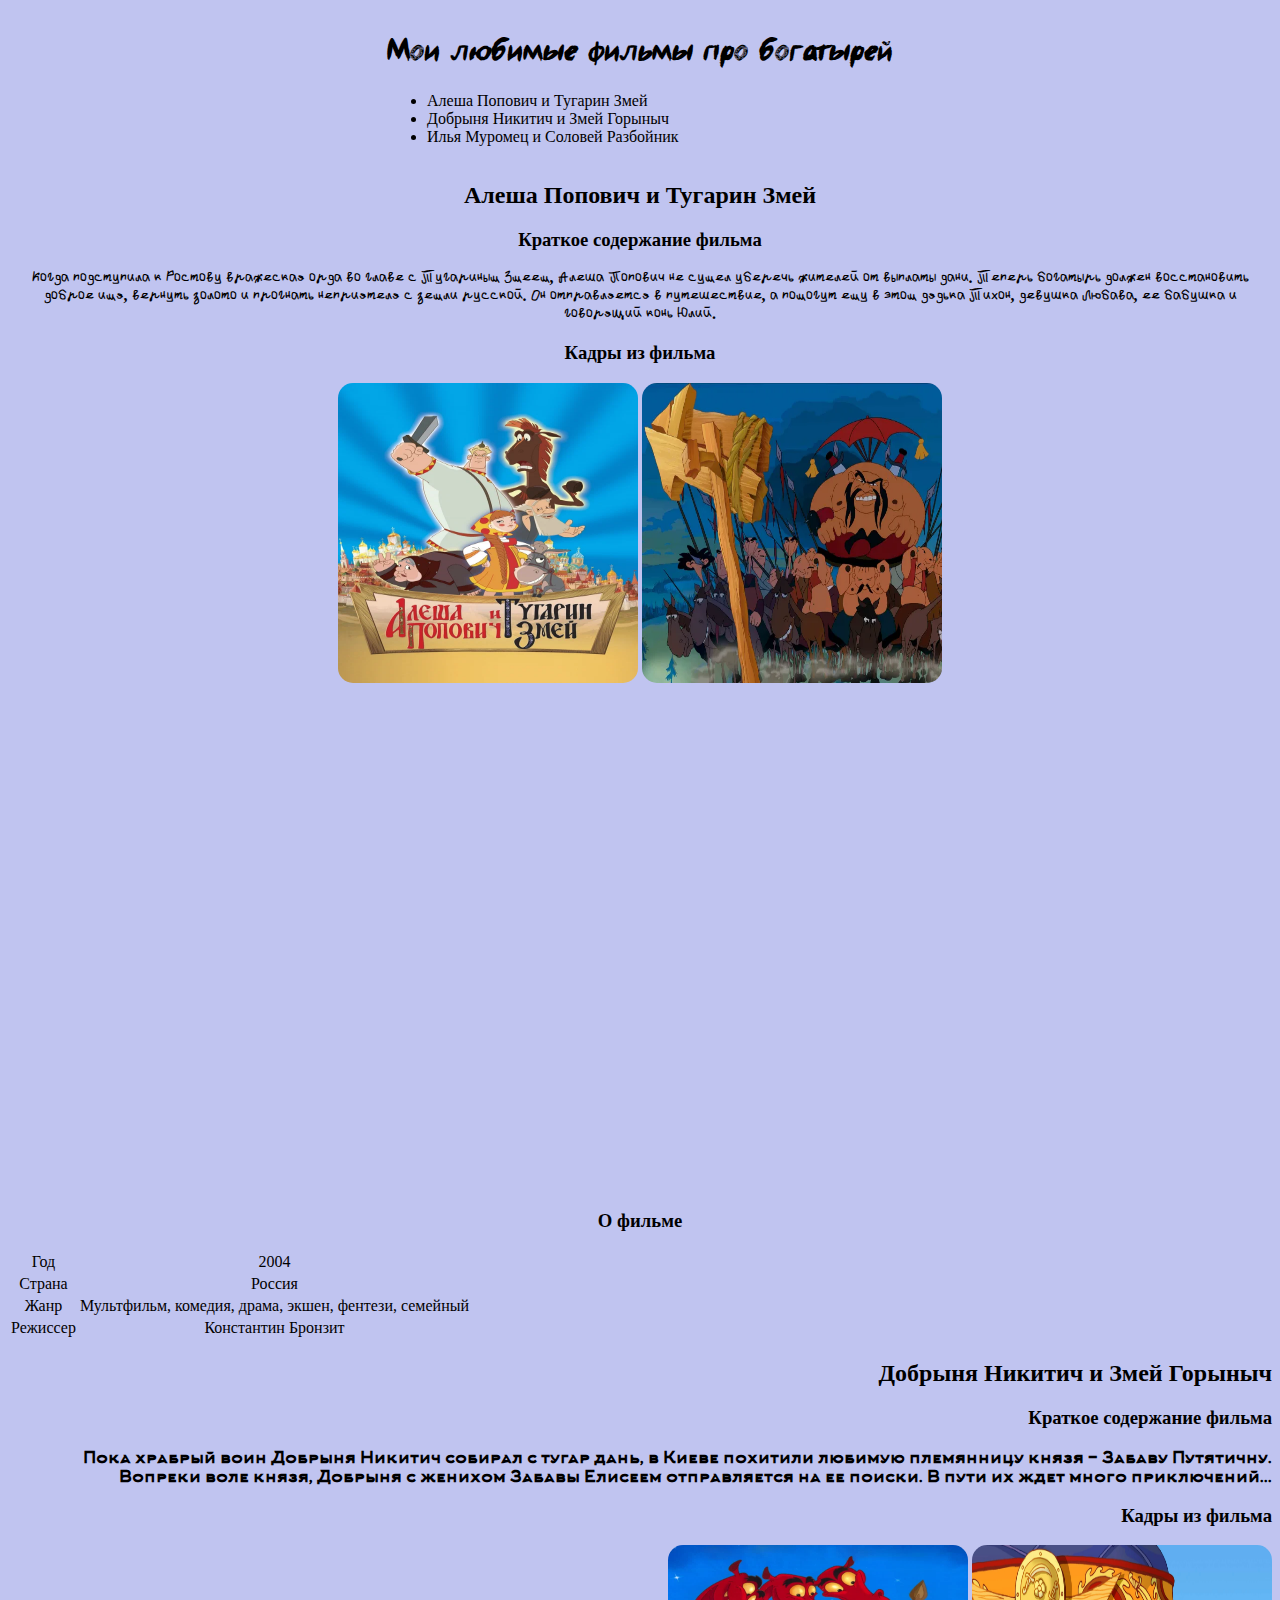
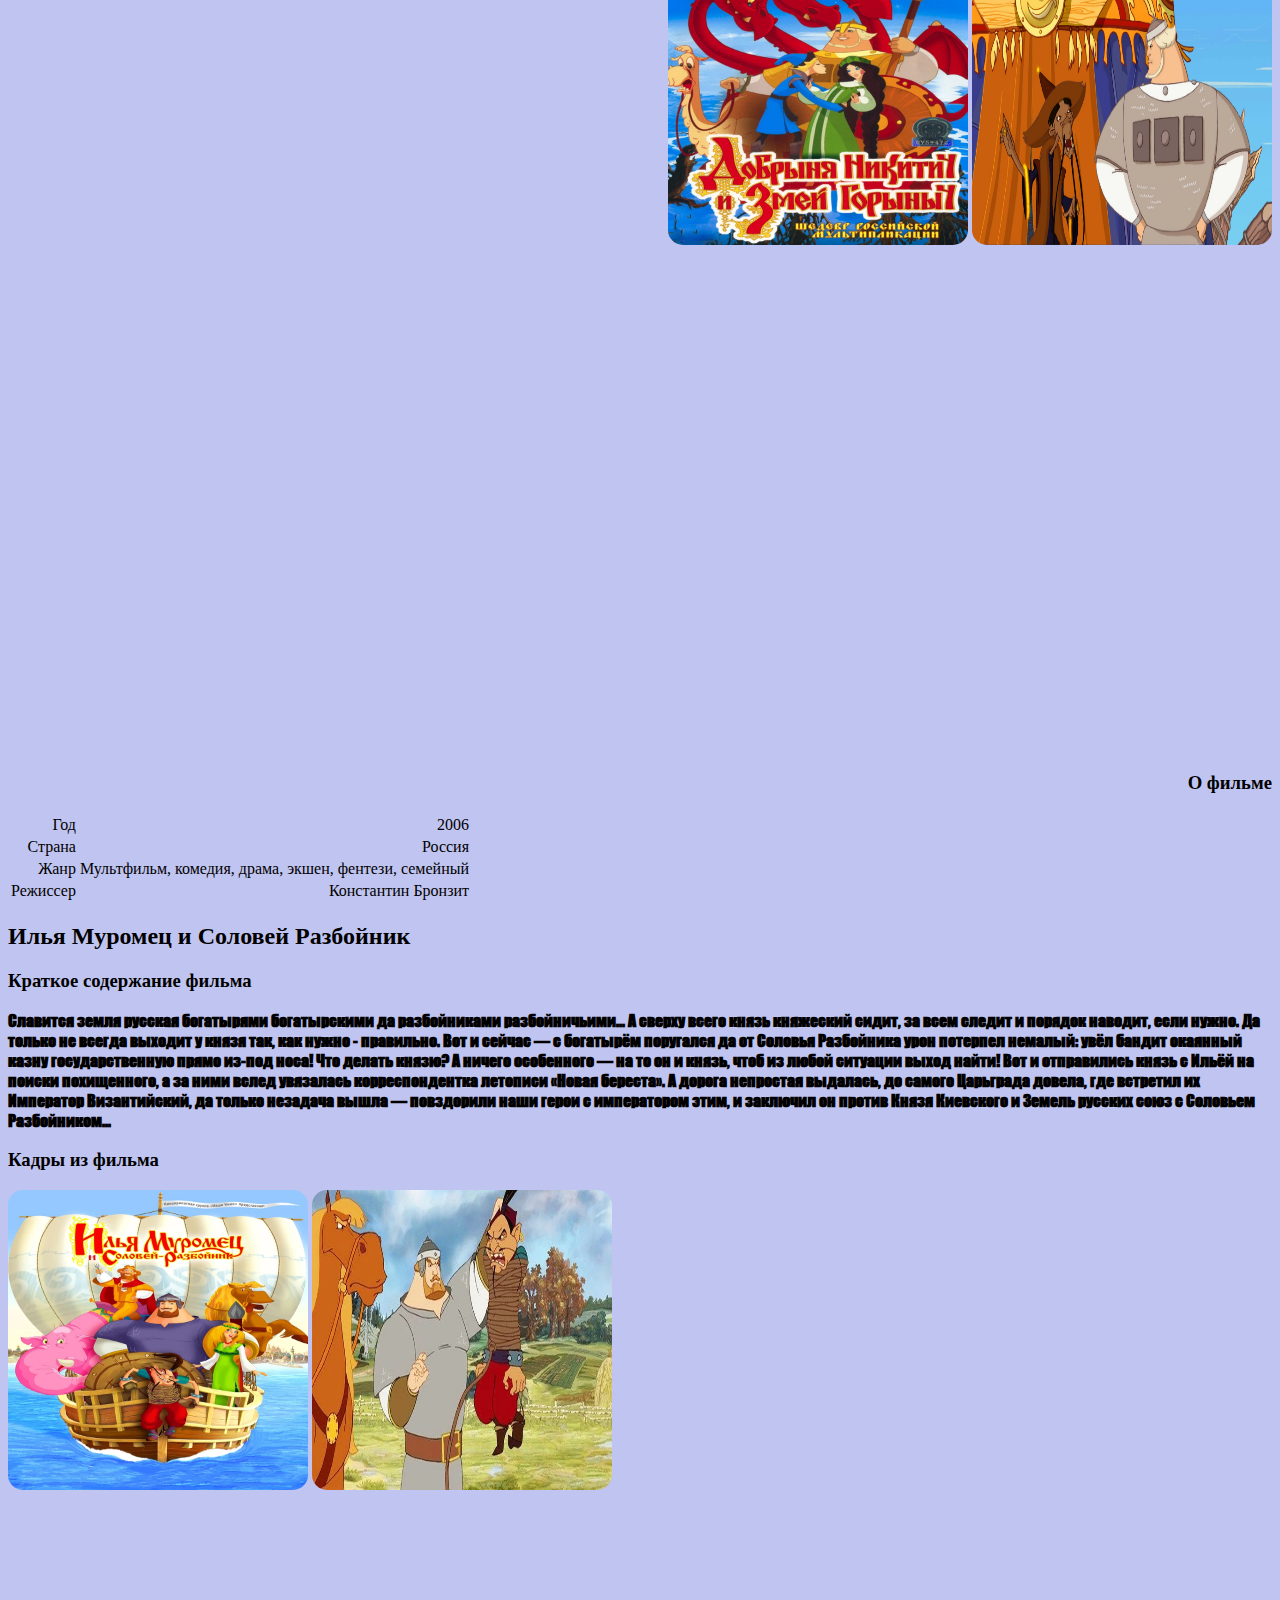
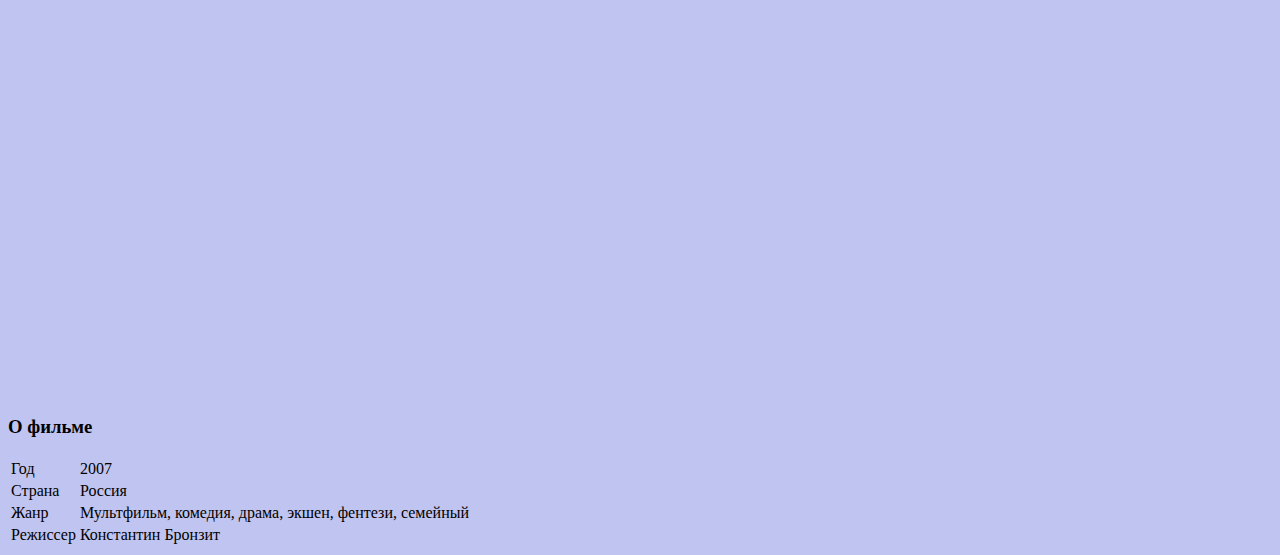
<file: lab5/index.html>
<!DOCTYPE html>
<html lang="en" style="scroll-behavior: smooth;">
<head>
  <meta charset="UTF-8">
  <meta name="viewport" content="width=device-width, initial-scale=1.0">
  <link rel="stylesheet" href="style.css">
  <title>Document</title>
</head>
<body>
  <div>
    <h1 id="head">Мои любимые фильмы про богатырей</h1>
    <ul>
      <li class="anchor"><a class="anchor" href="#1">Алеша Попович и Тугарин Змей</a></li>
      <li class="anchor"><a class="anchor" href="#2">Добрыня Никитич и Змей Горыныч</a></li>
      <li class="anchor"><a class="anchor" href="#3">Илья Муромец и Соловей Разбойник</a></li>
    </ul>
  </div>
  <div id="section1">
    <h2 id="1">Алеша Попович и Тугарин Змей</h2>
    <h3>Краткое содержание фильма</h3>
    <strong id="Alesha">
      Когда подступила к Ростову вражеская орда во главе с Тугариным Змеем, Алеша Попович не сумел уберечь жителей от выплаты дани. Теперь богатырь должен восстановить доброе имя, вернуть золото и прогнать неприятеля с земли русской. Он отправляется в путешествие, а помогут ему в этом дядька Тихон, девушка Любава, ее бабушка и говорящий конь Юлий.
    </strong>
    <h3>Кадры из фильма</h3>
    <img class="image"src="600x900.webp" alt="poster" height="500px">
    <img  class="image" src="fmt_97_alesha_popovich_11.webp" alt="shot" height="500px">
    <iframe width="700px" height="500px" src="https://www.youtube.com/embed/tKpgc1pvWzQ" title="Алеша Попович и Тугарин Змей (2004) - Трейлер к мультфильму" frameborder="0" allow="accelerometer; autoplay; clipboard-write; encrypted-media; gyroscope; picture-in-picture; web-share" referrerpolicy="strict-origin-when-cross-origin" allowfullscreen></iframe>
    <h3>О фильме</h3>
    <table>
      <tr>
        <td>Год</td>
        <td>2004</td>
      </tr>
      <tr>
        <td>Страна</td>
        <td>Россия</td>
      </tr>
      <tr>
        <td>Жанр</td>
        <td>Мультфильм, комедия, драма, экшен, фентези, семейный</td>
      </tr>
      <tr>
        <td>Режиссер</td>
        <td>Константин Бронзит</td>
      </tr>
    </table>
  </div>
  <div id="section2">
    <h2 id="2">Добрыня Никитич и Змей Горыныч</h2>
    <h3>Краткое содержание фильма</h3>
    <b id="Dobrynuya" >
      Пока храбрый воин Добрыня Никитич собирал с тугар дань, в Киеве похитили любимую племянницу князя - Забаву Путятичну. Вопреки воле князя, Добрыня с женихом Забавы Елисеем отправляется на ее поиски. В пути их ждет много приключений...
    </b>
    <h3>Кадры из фильма</h3>
    <img class="image" src="DNiZGposter.webp" alt="poster" height="500px">
    <img class="image" src="DNiZG.webp" alt="shot" height="500px">
    <iframe width="700px" height="500px" src="https://www.youtube.com/embed/fEdbDZTEL24" title="Добрыня Никитич и Змей Горыныч - Трейлер" frameborder="0" allow="accelerometer; autoplay; clipboard-write; encrypted-media; gyroscope; picture-in-picture; web-share" referrerpolicy="strict-origin-when-cross-origin" allowfullscreen></iframe>
    <h3>О фильме</h3>
    <table>
      <tr>
        <td>Год</td>
        <td>2006</td>
      </tr>
      <tr>
        <td>Страна</td>
        <td>Россия</td>
      </tr>
      <tr>
        <td>Жанр</td>
        <td>Мультфильм, комедия, драма, экшен, фентези, семейный</td>
      </tr>
      <tr>
        <td>Режиссер</td>
        <td>Константин Бронзит</td>
      </tr>
    </table>
  </div>
  <div id="section3">
    <h2 id="3">Илья Муромец и Соловей Разбойник</h2>
    <h3>Краткое содержание фильма</h3>
    <p id="p" >
      Славится земля русская богатырями богатырскими да разбойниками разбойничьими... А сверху всего князь княжеский сидит, за всем следит и порядок наводит, если нужно. Да только не всегда выходит у князя так, как нужно - правильно. Вот и сейчас — с богатырём поругался да от Соловья Разбойника урон потерпел немалый: увёл бандит окаянный казну государственную прямо из-под носа!

      Что делать князю? А ничего особенного — на то он и князь, чтоб из любой ситуации выход найти! Вот и отправились князь с Ильёй на поиски похищенного, а за ними вслед увязалась корреспондентка летописи «Новая береста». А дорога непростая выдалась, до самого Царьграда довела, где встретил их Император Византийский, да только незадача вышла — повздорили наши герои с императором этим, и заключил он против Князя Киевского и Земель русских союз с Соловьем Разбойником...
    </p>
    <h3>Кадры из фильма</h3>
    <img class="image" src="IMposter.webp" alt="poster" height="500px">
    <img class="image" src="IM.webp" alt="shot" height="500px">
    <iframe width="700px" height="500px" src="https://www.youtube.com/embed/2oxQb8ptd3M" title="Илья Муромец и Соловей Разбойник - Трейлер" frameborder="0" allow="accelerometer; autoplay; clipboard-write; encrypted-media; gyroscope; picture-in-picture; web-share" referrerpolicy="strict-origin-when-cross-origin" allowfullscreen></iframe>
    <h3>О фильме</h3>
    <table>
      <tr>
        <td>Год</td>
        <td>2007</td>
      </tr>
      <tr>
        <td>Страна</td>
        <td>Россия</td>
      </tr>
      <tr>
        <td>Жанр</td>
        <td>Мультфильм, комедия, драма, экшен, фентези, семейный</td>
      </tr>
      <tr>
        <td>Режиссер</td>
        <td>Константин Бронзит</td>
      </tr>
    </table>
  </div>





</body>
</html>
</file>
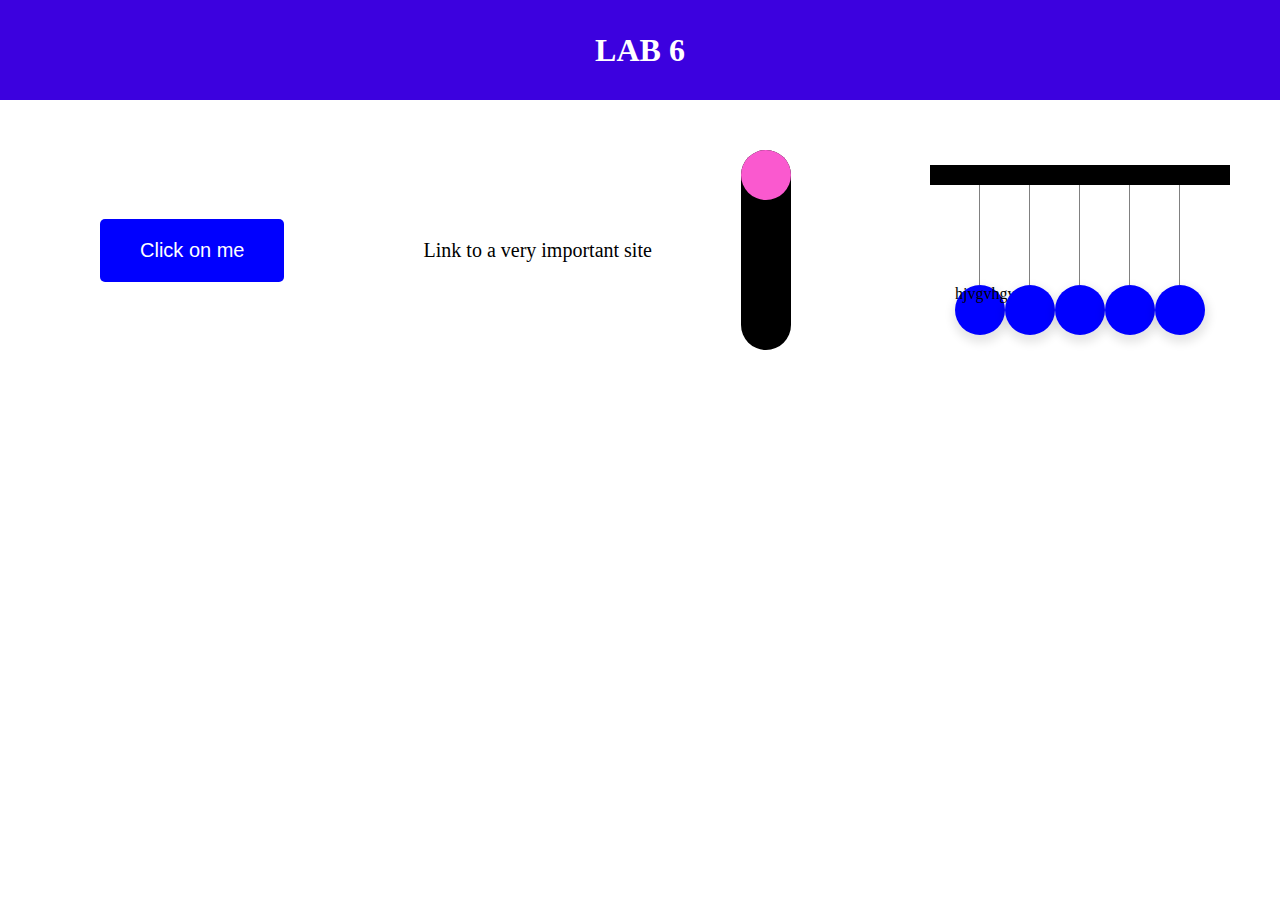
<file: lab6/index.html>
<!DOCTYPE html>
<html lang="en">
<head>
    <meta charset="UTF-8">
    <meta http-equiv="X-UA-Compatible" content="IE=edge">
    <meta name="viewport" content="width=device-width, initial-scale=1.0">
    <link rel="stylesheet" href="style.css">
    <title>Анимации</title>
</head>
<body>
  <header>
    <h1>LAB 6</h1>
  </header>
  <main>
    <button class="vibrating-button">Click on me</button>
    <a class="link" href="#">Link to a very important site</a>
    <div class="border">
      <div id="ball-container">
        <div id="ball">
        </div>
      </div>
    </div>
    <div class="container newton-container ">
      <div class="newton_cradle">
          <div class="ball">hjvgvhgv</div>
          <div class="ball"></div>
          <div class="ball"></div>
          <div class="ball"></div>
          <div class="ball"></div>
        </div>
    </div>                    
  </main>
</body>                                                                                           
</html>
</file>
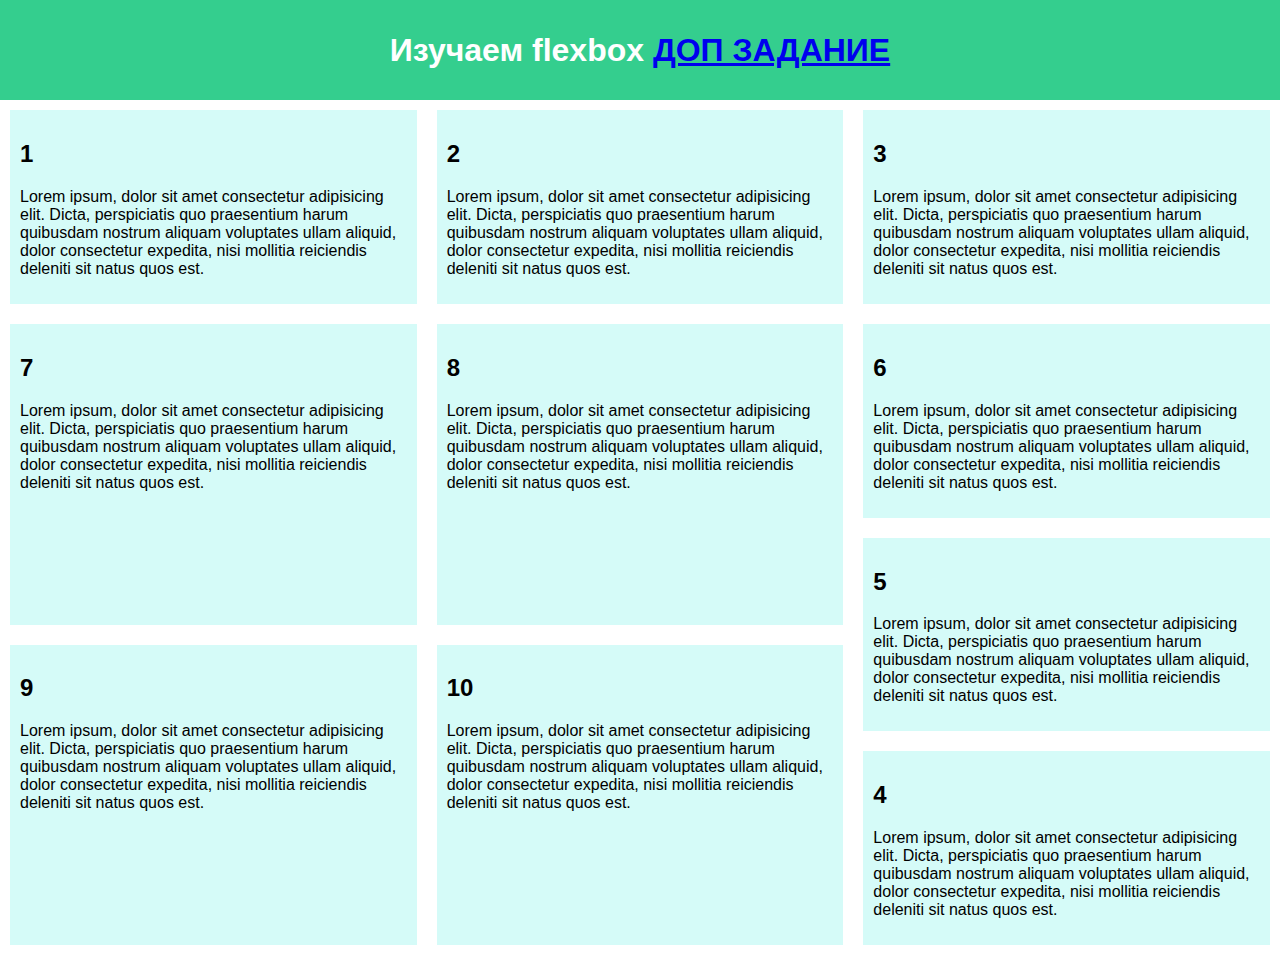
<file: lab7/index.html>
<!DOCTYPE html>
<html lang="en">

<head>
  <meta charset="UTF-8">
  <meta http-equiv="X-UA-Compatible" content="IE=edge">
  <meta name="viewport" content="width=device-width, initial-scale=1.0">
  <link rel="stylesheet" href="style.css">
  <title>Flex</title>
</head>

<body>
  <header>
    <h1>Изучаем flexbox <a href="./extra.html">ДОП ЗАДАНИЕ </a></h1>
  </header>
  <main>
    <div class="container first">
      <article>
        <h2>1</h2>
        <p>Lorem ipsum, dolor sit amet consectetur adipisicing elit. Dicta, perspiciatis quo praesentium harum quibusdam
          nostrum aliquam voluptates ullam aliquid, dolor consectetur expedita, nisi mollitia reiciendis deleniti sit
          natus quos est.
        </p>
      </article>
      <article>
        <h2>2</h2>
        <p>Lorem ipsum, dolor sit amet consectetur adipisicing elit. Dicta, perspiciatis quo praesentium harum quibusdam
          nostrum aliquam voluptates ullam aliquid, dolor consectetur expedita, nisi mollitia reiciendis deleniti sit
          natus quos est.
        </p>
      </article>
      <article>
        <h2>3</h2>
        <p>Lorem ipsum, dolor sit amet consectetur adipisicing elit. Dicta, perspiciatis quo praesentium harum quibusdam
          nostrum aliquam voluptates ullam aliquid, dolor consectetur expedita, nisi mollitia reiciendis deleniti sit
          natus quos est.
        </p>
      </article>
    </div>
    <div class="super container">
      <div class="container second">
        <article>
          <h2>4</h2>
          <p>Lorem ipsum, dolor sit amet consectetur adipisicing elit. Dicta, perspiciatis quo praesentium harum
            quibusdam nostrum aliquam voluptates ullam aliquid, dolor consectetur expedita, nisi mollitia reiciendis
            deleniti sit natus quos est.
          </p>
        </article>
        <article>
          <h2>5</h2>
          <p>Lorem ipsum, dolor sit amet consectetur adipisicing elit. Dicta, perspiciatis quo praesentium harum
            quibusdam nostrum aliquam voluptates ullam aliquid, dolor consectetur expedita, nisi mollitia reiciendis
            deleniti sit natus quos est.
          </p>
        </article>
        <article>
          <h2>6</h2>
          <p>Lorem ipsum, dolor sit amet consectetur adipisicing elit. Dicta, perspiciatis quo praesentium harum
            quibusdam nostrum aliquam voluptates ullam aliquid, dolor consectetur expedita, nisi mollitia reiciendis
            deleniti sit natus quos est.
          </p>
        </article>
      </div>
      <div class="container third">
        <div class="container fourth">
          <article>
            <h2>7</h2>
            <p>Lorem ipsum, dolor sit amet consectetur adipisicing elit. Dicta, perspiciatis quo praesentium harum
              quibusdam nostrum aliquam voluptates ullam aliquid, dolor consectetur expedita, nisi mollitia reiciendis
              deleniti sit natus quos est.
            </p>
          </article>
          <article>
            <h2>8</h2>
            <p>Lorem ipsum, dolor sit amet consectetur adipisicing elit. Dicta, perspiciatis quo praesentium harum
              quibusdam nostrum aliquam voluptates ullam aliquid, dolor consectetur expedita, nisi mollitia reiciendis
              deleniti sit natus quos est.
            </p>
          </article>
        </div>
        <div class="container fifth">
          <article>
            <h2>9</h2>
            <p>Lorem ipsum, dolor sit amet consectetur adipisicing elit. Dicta, perspiciatis quo praesentium harum
              quibusdam nostrum aliquam voluptates ullam aliquid, dolor consectetur expedita, nisi mollitia reiciendis
              deleniti sit natus quos est.
            </p>
          </article>
          <article>
            <h2>10</h2>
            <p>Lorem ipsum, dolor sit amet consectetur adipisicing elit. Dicta, perspiciatis quo praesentium harum
              quibusdam nostrum aliquam voluptates ullam aliquid, dolor consectetur expedita, nisi mollitia reiciendis
              deleniti sit natus quos est.
            </p>
          </article>
        </div>
      </div>
    </div>
    
  </main>
</body>

</html>
</file>
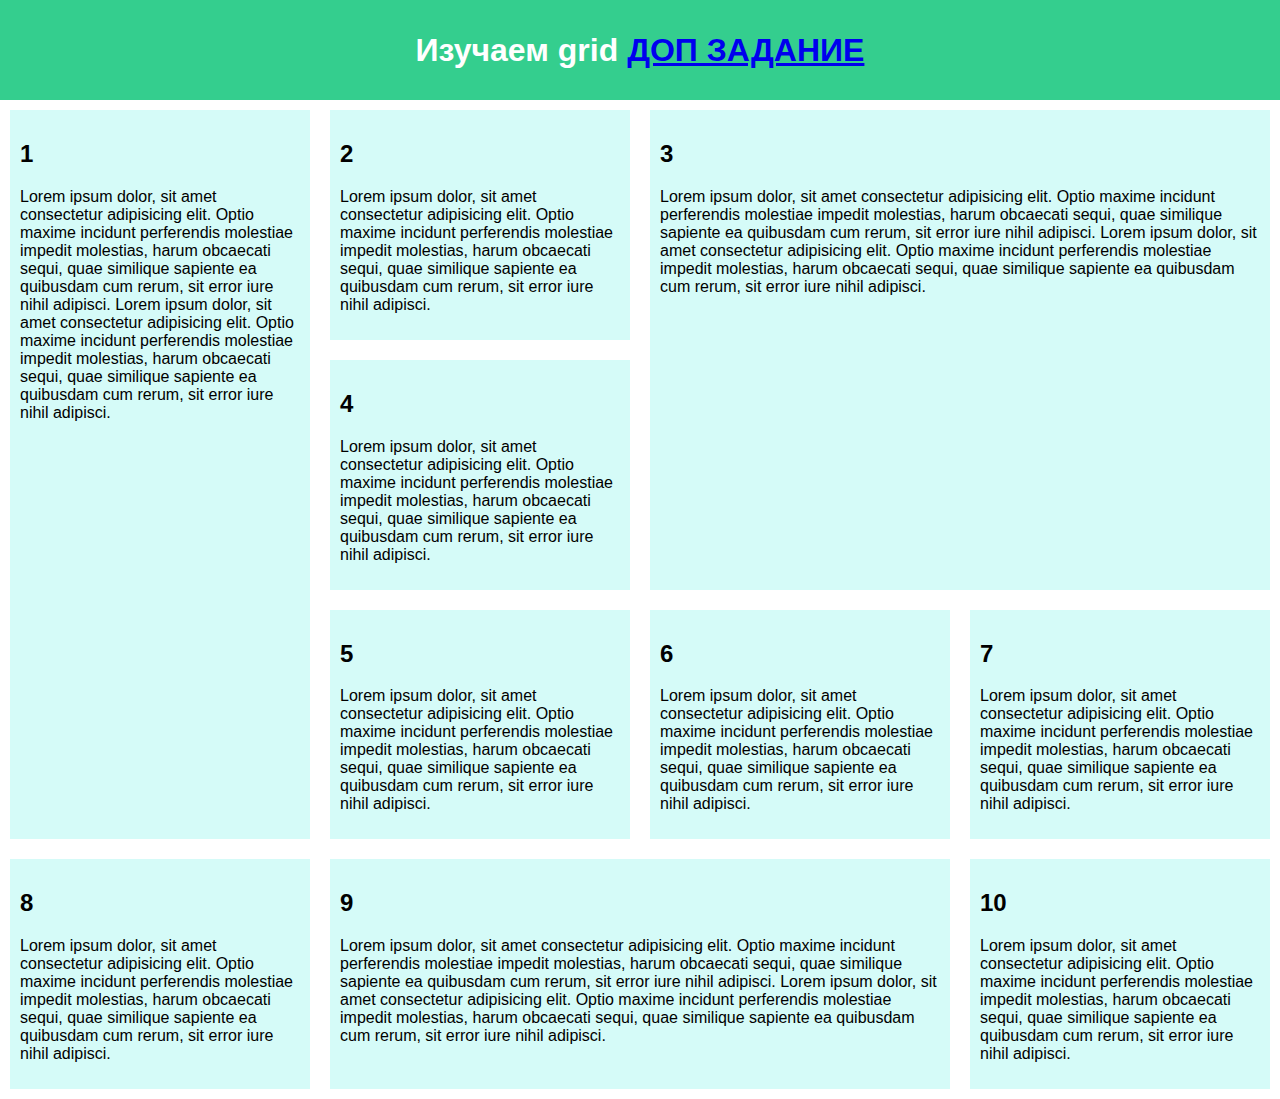
<file: lab8/index.html>
<!DOCTYPE html>
<html lang="en">
<head>
    <meta charset="UTF-8">
    <meta http-equiv="X-UA-Compatible" content="IE=edge">
    <meta name="viewport" content="width=device-width, initial-scale=1.0">
    <link rel="stylesheet" href="style.css">
    <title>grid</title>
</head>
<body>
    <header>
        <h1>Изучаем grid <a href="./extra.html">ДОП ЗАДАНИЕ </a></h1>
      </header>
    <div class="grid">
        <article>
            <h2>1</h2>
            <p>Lorem ipsum dolor, sit amet consectetur adipisicing elit. Optio maxime incidunt perferendis molestiae impedit molestias, harum obcaecati sequi, quae similique sapiente ea quibusdam cum rerum, sit error iure nihil adipisci.
                Lorem ipsum dolor, sit amet consectetur adipisicing elit. Optio maxime incidunt perferendis molestiae impedit molestias, harum obcaecati sequi, quae similique sapiente ea quibusdam cum rerum, sit error iure nihil adipisci.</p>
        </article>
        <article>
            <h2>2</h2>
            <p>Lorem ipsum dolor, sit amet consectetur adipisicing elit. Optio maxime incidunt perferendis molestiae impedit molestias, harum obcaecati sequi, quae similique sapiente ea quibusdam cum rerum, sit error iure nihil adipisci.
            </p>
        </article>
        <article>
            <h2>3</h2>
            <p>Lorem ipsum dolor, sit amet consectetur adipisicing elit. Optio maxime incidunt perferendis molestiae impedit molestias, harum obcaecati sequi, quae similique sapiente ea quibusdam cum rerum, sit error iure nihil adipisci.
                Lorem ipsum dolor, sit amet consectetur adipisicing elit. Optio maxime incidunt perferendis molestiae impedit molestias, harum obcaecati sequi, quae similique sapiente ea quibusdam cum rerum, sit error iure nihil adipisci.</p>
        </article>
        <article>
            <h2>4</h2>
            <p>Lorem ipsum dolor, sit amet consectetur adipisicing elit. Optio maxime incidunt perferendis molestiae impedit molestias, harum obcaecati sequi, quae similique sapiente ea quibusdam cum rerum, sit error iure nihil adipisci.
            </p>
        </article>
        <article>
            <h2>5</h2>
            <p>Lorem ipsum dolor, sit amet consectetur adipisicing elit. Optio maxime incidunt perferendis molestiae impedit molestias, harum obcaecati sequi, quae similique sapiente ea quibusdam cum rerum, sit error iure nihil adipisci.
            </p>
        </article>
        <article>
            <h2>6</h2>
            <p>Lorem ipsum dolor, sit amet consectetur adipisicing elit. Optio maxime incidunt perferendis molestiae impedit molestias, harum obcaecati sequi, quae similique sapiente ea quibusdam cum rerum, sit error iure nihil adipisci.
            </p>
        </article>
        <article>
            <h2>7</h2>
            <p>Lorem ipsum dolor, sit amet consectetur adipisicing elit. Optio maxime incidunt perferendis molestiae impedit molestias, harum obcaecati sequi, quae similique sapiente ea quibusdam cum rerum, sit error iure nihil adipisci.
            </p>
        </article>
        <article>
            <h2>8</h2>
            <p>Lorem ipsum dolor, sit amet consectetur adipisicing elit. Optio maxime incidunt perferendis molestiae impedit molestias, harum obcaecati sequi, quae similique sapiente ea quibusdam cum rerum, sit error iure nihil adipisci.
            </p>
        </article>
        <article>
            <h2>9</h2>
            <p>Lorem ipsum dolor, sit amet consectetur adipisicing elit. Optio maxime incidunt perferendis molestiae impedit molestias, harum obcaecati sequi, quae similique sapiente ea quibusdam cum rerum, sit error iure nihil adipisci.
                Lorem ipsum dolor, sit amet consectetur adipisicing elit. Optio maxime incidunt perferendis molestiae impedit molestias, harum obcaecati sequi, quae similique sapiente ea quibusdam cum rerum, sit error iure nihil adipisci.</p>
        </article>
        <article>
            <h2>10</h2>
            <p>Lorem ipsum dolor, sit amet consectetur adipisicing elit. Optio maxime incidunt perferendis molestiae impedit molestias, harum obcaecati sequi, quae similique sapiente ea quibusdam cum rerum, sit error iure nihil adipisci.
            </p>
        </article>
    </div>   
       
      
</body>
</html>
</file>
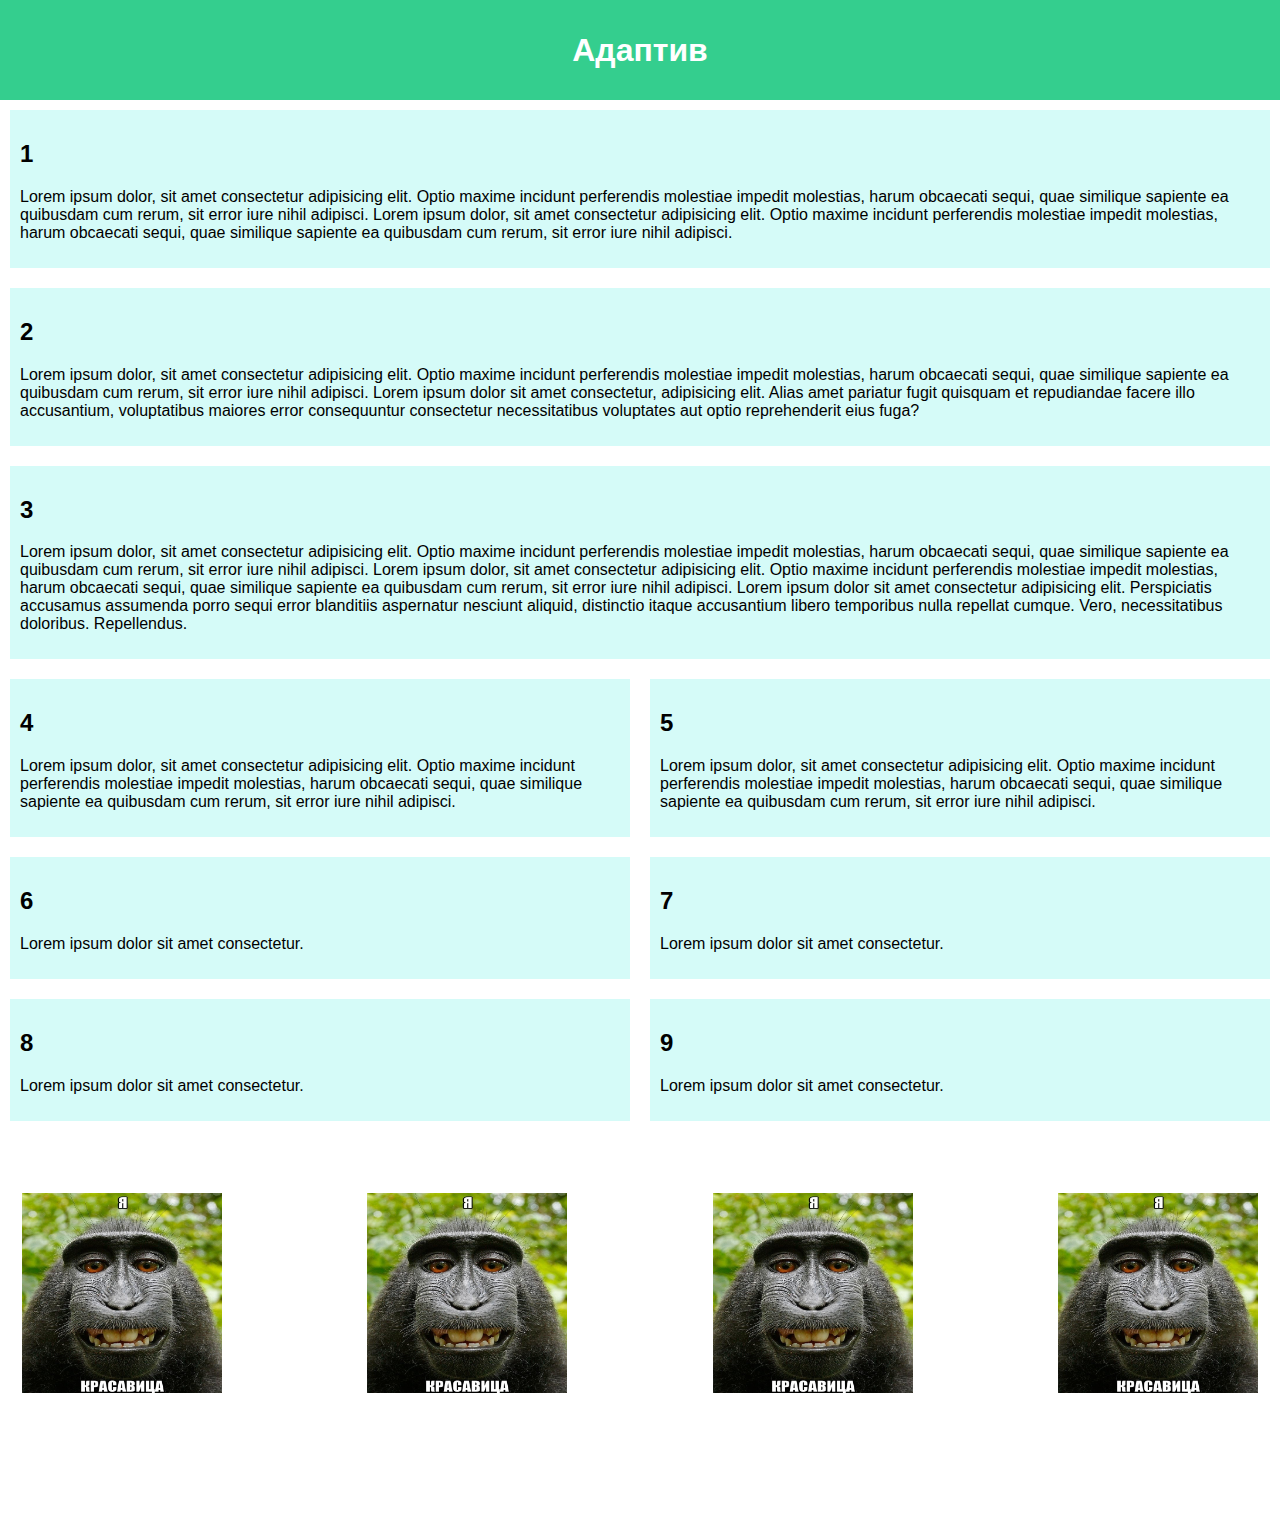
<file: lab9/index.html>
<!DOCTYPE html>
<html lang="en">
<head>
    <meta charset="UTF-8">
    <meta http-equiv="X-UA-Compatible" content="IE=edge">
    <meta name="viewport" content="width=device-width, initial-scale=1.0">
    <link rel="stylesheet" href="style.css">
    <title>Адаптив</title>
</head>
<body>
    <header>
        <h1>Адаптив</h1>
    </header>
    <div class="adaptive">
        <article>
            <h2>1</h2>
            <p>Lorem ipsum dolor, sit amet consectetur adipisicing elit. Optio maxime incidunt perferendis molestiae impedit molestias, harum obcaecati sequi, quae similique sapiente ea quibusdam cum rerum, sit error iure nihil adipisci.
                Lorem ipsum dolor, sit amet consectetur adipisicing elit. Optio maxime incidunt perferendis molestiae impedit molestias, harum obcaecati sequi, quae similique sapiente ea quibusdam cum rerum, sit error iure nihil adipisci.</p>
        </article>
        <article>
            <h2>2</h2>
            <p>Lorem ipsum dolor, sit amet consectetur adipisicing elit. Optio maxime incidunt perferendis molestiae impedit molestias, harum obcaecati sequi, quae similique sapiente ea quibusdam cum rerum, sit error iure nihil adipisci.
            Lorem ipsum dolor sit amet consectetur, adipisicing elit. Alias amet pariatur fugit quisquam et repudiandae facere illo accusantium, voluptatibus maiores error consequuntur consectetur necessitatibus voluptates aut optio reprehenderit eius fuga?
        </p>
        </article>
        <article>
            <h2>3</h2>
            <p>Lorem ipsum dolor, sit amet consectetur adipisicing elit. Optio maxime incidunt perferendis molestiae impedit molestias, harum obcaecati sequi, quae similique sapiente ea quibusdam cum rerum, sit error iure nihil adipisci.
                Lorem ipsum dolor, sit amet consectetur adipisicing elit. Optio maxime incidunt perferendis molestiae impedit molestias, harum obcaecati sequi, quae similique sapiente ea quibusdam cum rerum, sit error iure nihil adipisci.
            Lorem ipsum dolor sit amet consectetur adipisicing elit. Perspiciatis accusamus assumenda porro sequi error blanditiis aspernatur nesciunt aliquid, distinctio itaque accusantium libero temporibus nulla repellat cumque. Vero, necessitatibus doloribus. Repellendus.
        </p>
        </article>
        <article>
            <h2>4</h2>
            <p>Lorem ipsum dolor, sit amet consectetur adipisicing elit. Optio maxime incidunt perferendis molestiae impedit molestias, harum obcaecati sequi, quae similique sapiente ea quibusdam cum rerum, sit error iure nihil adipisci.
            </p>
        </article>
        <article>
            <h2>5</h2>
            <p>Lorem ipsum dolor, sit amet consectetur adipisicing elit. Optio maxime incidunt perferendis molestiae impedit molestias, harum obcaecati sequi, quae similique sapiente ea quibusdam cum rerum, sit error iure nihil adipisci.
            </p>
        </article>
        <article>
            <h2>6</h2>
            <p> Lorem ipsum dolor sit amet consectetur.
            </p>
        </article>
        <article>
            <h2>7</h2>
            <p>Lorem ipsum dolor sit amet consectetur.
            </p>
        </article>
        <article>
            <h2>8</h2>
            <p>Lorem ipsum dolor sit amet consectetur.
            </p>
        </article>
        <article>
            <h2>9</h2>
            <p>Lorem ipsum dolor sit amet consectetur.
            </p>
        </article>
    </div>       
      

    <section class="photos">
        <div class="photo">
          <img src="photo1.jpg" alt="monkey">
        </div>
        <div class="photo">
          <img src="photo1.jpg" alt="monkey">
        </div>
        <div class="photo">
          <img src="photo1.jpg" alt="monkey">
        </div>
        <div class="photo">
          <img src="photo1.jpg" alt="monkey">
        </div>
      </section>


</body>
</html>
</file>
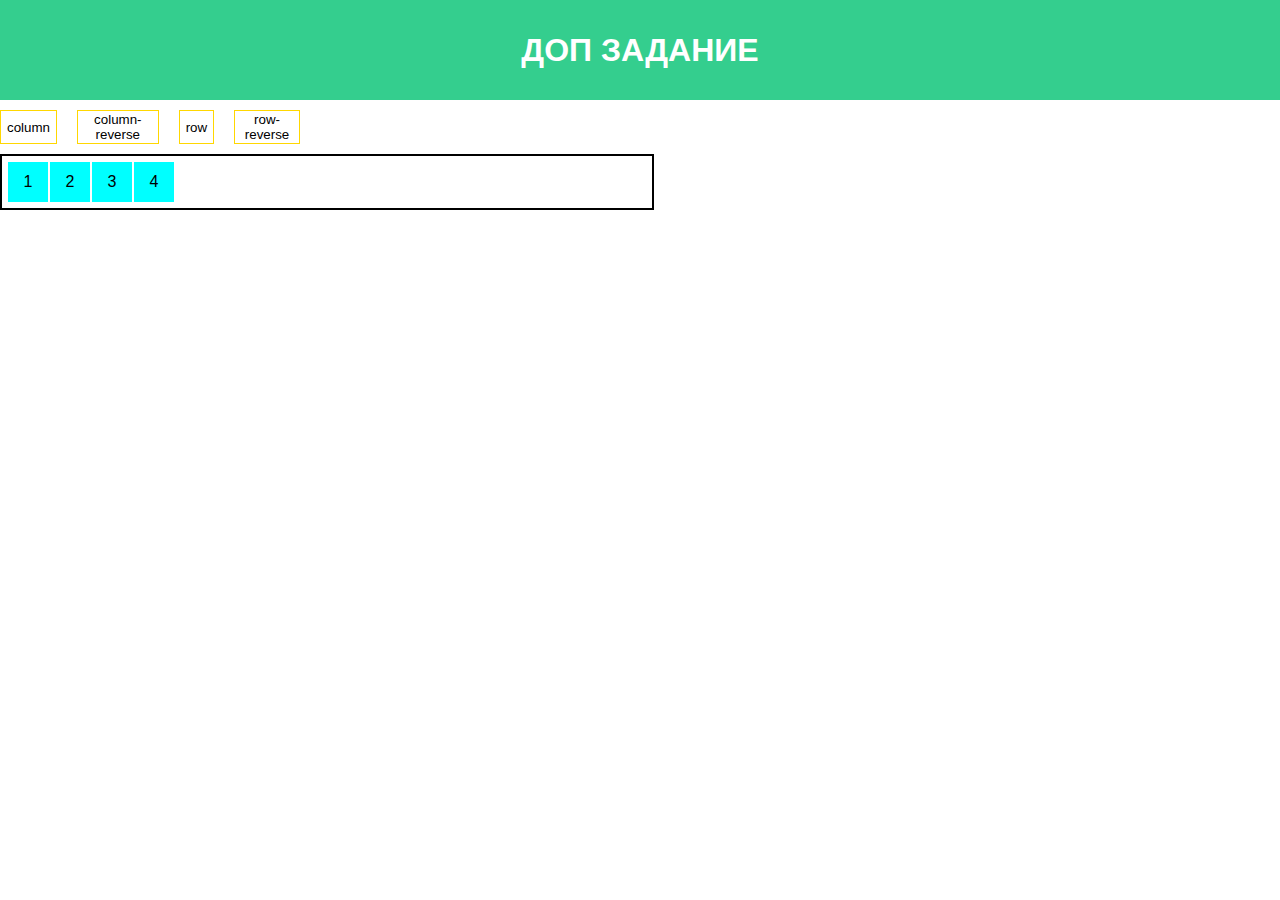
<file: lab7/extra.html>
<!DOCTYPE html>
<html lang="en">
<head>
  <meta charset="UTF-8">
  <meta name="viewport" content="width=device-width, initial-scale=1.0">
  <title>Document</title>
  <link rel="stylesheet" href="style.css">
</head>
<body>
  <header>
    <h1>ДОП ЗАДАНИЕ</h1>
  </header>
  <main>
    <div class="all-container">
      <div id="controls-container">
        <button class="controller-btn" onclick="changeDirection('column', this)">column</button>
        <button class="controller-btn" onclick="changeDirection('column-reverse', this)">column-reverse</button>
        <button class="controller-btn" onclick="changeDirection('row', this)">row</button>
        <button class="controller-btn" onclick="changeDirection('row-reverse', this)">row-reverse</button>
      </div>
      <div class="task-container">
        <div class="box first">1</div>
        <div class="box second">2</div>
        <div class="box third">3</div>
        <div class="box fourth">4</div>
      </div>
    </div>
  </main>

  <script src="script.js"></script>
</body>
</html>
</file>
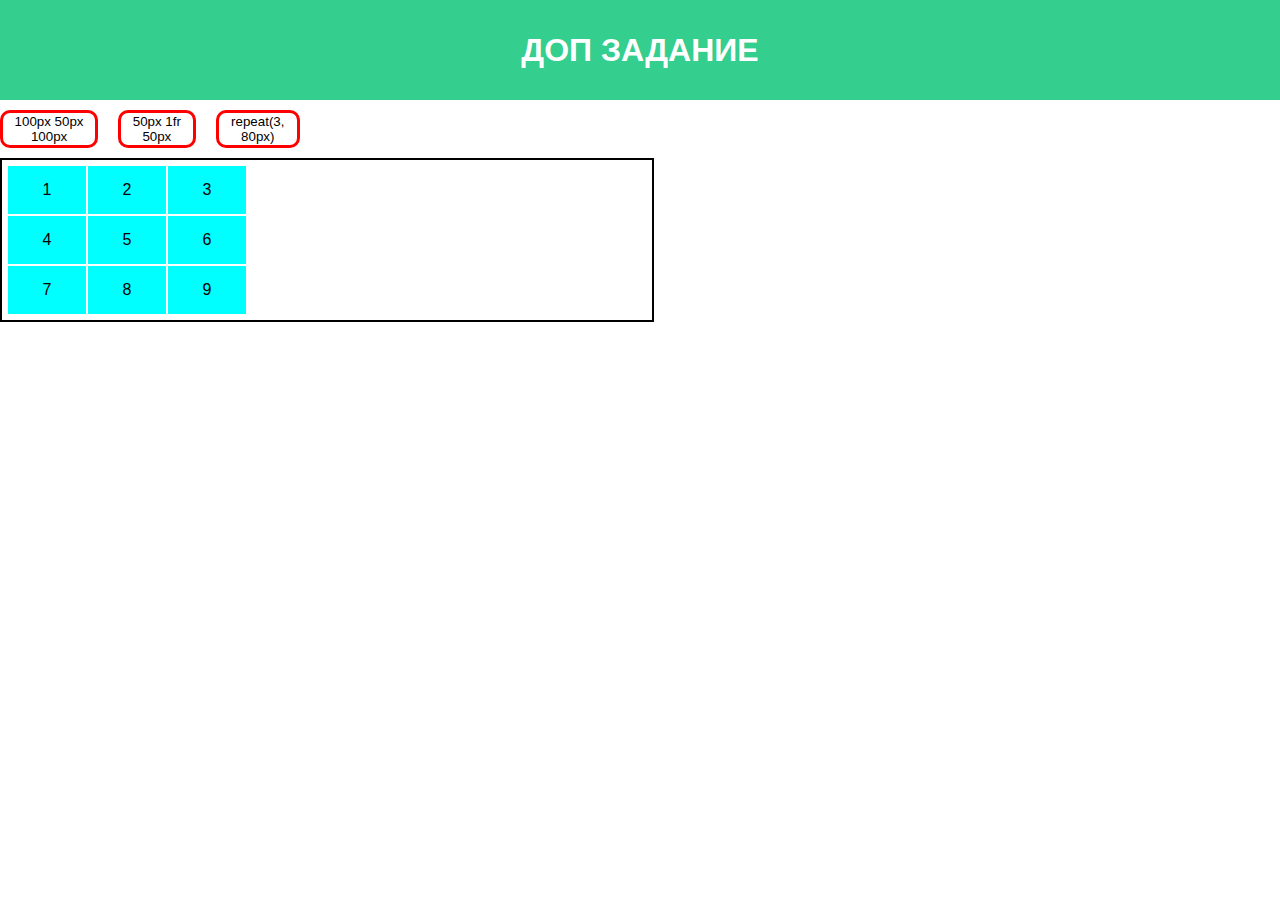
<file: lab8/extra.html>
<!DOCTYPE html>
<html lang="en">
<head>
  <meta charset="UTF-8">
  <meta name="viewport" content="width=device-width, initial-scale=1.0">
  <title>Document</title>
  <link rel="stylesheet" href="style.css">
</head>
<body>
  <header>
    <h1>ДОП ЗАДАНИЕ</h1>
  </header>
  <main>
    <div class="all-container">
      <div id="controls-container">
        <button class="controller-btn" onclick="changeDirection('100px 50px 100px', this)">100px 50px 100px</button>
        <button class="controller-btn" onclick="changeDirection('50px 1fr 50px', this)">50px 1fr 50px</button>
        <button class="controller-btn" onclick="changeDirection('repeat(3, 80px)', this)">repeat(3, 80px)</button>
      </div>
      <div class="task-container">
        <div class="box first">1</div>
        <div class="box second">2</div>
        <div class="box third">3</div>
        <div class="box fourth">4</div>
        <div class="box fifth">5</div>
        <div class="box six">6</div>
        <div class="box seventh">7</div>
        <div class="box eight">8</div>
        <div class="box ninth">9</div>
      </div>
    </div>
  </main>

  <script src="script.js"></script>
</body>
</html>
</file>
<file: lab5/style.css>
body{
    background-color: rgb(192, 196, 240);
    display: flex;
    flex-direction: column;
    justify-content: center;
    align-items:center;
    max-width: 1440px;
}
.anchor{
    text-decoration-line: none;
    color: black;
}
.image{
    border-radius: 15px;
    height: 300px;
    width: 300px;
}
#p{
    font-weight: 600;
    font-family: "Font1";
}


@media (min-width: 1440px) {
   .body {
     display: flex;
     flex-direction: column;
     align-items: center; /* Центрирование по вертикали */
     text-align: center; /* Центрирование текста */
   }
 }

@font-face {
    font-family: 'MyFont'; 
    src: url('fonts/Myfont-Regular.ttf') format('truetype'); 
  }

  @font-face {
    font-family: 'Font1'; 
    src: url('fonts/impact2.ttf') format('truetype'); 
  }

  @font-face {
    font-family: 'Font2'; 
    src: url('fonts/d9464-arkhip_font.ttf') format('truetype'); 
  }

  @font-face {
    font-family: 'Font3'; 
    src: url('fonts/beer-money12.ttf') format('truetype'); 
  }

 #Alesha{
    font-family: "MyFont";
 } 
 #Dobrynuya{
    font-family: "Font2";
 }
 #head{
    font-family: "Font3";
 }
 #section1{
    text-align: center;
 }
 #section2{
    text-align: end;
 }
 #section3{
    text-align: start;
 }
</file>
<file: lab6/style.css>
* {
  box-sizing: border-box;
}


body {
margin: 0;
}
main {
display: flex;
align-items: center;
padding: 50px;
justify-content: space-between;
}
header {
background: rgb(60, 1, 223);
height: 100px;
}

h1 {
text-align: center;
color: white;
line-height: 100px;
margin: 0;
}

button {
margin: 50px;
font-size: 20px;
background-color: rgb(254, 128, 128);
}
/* ------------ Задание 1 и 2 ------------- */
.vibrating-button {
padding: 20px 40px;
font-size: 20px;
color: white;
background-color: blue;
border: none;
border-radius: 5px;
cursor: pointer;
animation: vibrate 0.1s infinite;
}
.vibrating-button:hover {
animation: none;
background-color: green;
}
@keyframes vibrate {
0% { transform: translateX(0); }
25% { transform: translateX(-5px); }
50% { transform: translateX(5px); }
75% { transform: translateX(-5px); }
100% { transform: translateX(0); }
}

/* ------------ Задание 3 ------------- */
.link {
position: relative;
text-decoration: none;
font-size: 20px;
color: black;
transition: 0.4s ease-in-out;
}
.link:hover {
color: green;
}
.link::after {
content: '';
position: absolute;
left: 50%;
/* bottom: 0; */
width: 0;
display: block;
height: 2px;
background: green;
transition: 0.4s ease-in-out;
}
.link:hover::after {
width: 100%;
left: 0;
}
/* ------------ Задание 4 ------------- */
.border {
height: 200px;
border-radius: 25px;
background-color: black;
width: fit-content;
}
#ball {
width: 50px;
height: 50px;
border-radius: 50%;
background-color: rgb(250, 89, 207);
animation: shrink 4s;
}
#ball-container {
width: 50px;
height: 50px;
animation: bounce 4s forwards ;
}

@keyframes shrink {
0% {
  transform: scaleY(1);
  animation-timing-function: cubic-bezier(.7,0,.9,.6);
}
15% {
    transform: scaleY(1);
    animation-timing-function: cubic-bezier(.7,0,.9,.6);
}
20% {
  transform: scaleY(0.2);
  animation-timing-function: cubic-bezier(.6,.9,0,.7);
}
25% {
  transform: scaleY(1);
  animation-timing-function: cubic-bezier(.7,0,.9,.6);
}
55% {
  transform: scaleY(1);
  animation-timing-function: cubic-bezier(.7,0,.9,.6);
}
60% {
  transform: scaleY(0.4);
  animation-timing-function: cubic-bezier(.6,.9,0,.7);
}
65% {
  transform: scaleY(1);
  animation-timing-function: cubic-bezier(.7,0,.9,.6);
}
95% {
  transform: scaleY(1);
  animation-timing-function: cubic-bezier(.7,0,.9,.6);
}
100% {
  transform: scaleY(0.6);
  animation-timing-function: cubic-bezier(.6,.9,0,.7);
}
}
@keyframes bounce {
0% {
    transform: translateY(0);
    animation-timing-function: cubic-bezier(.7,0,.9,.6);
}
20% {
  transform: translateY(160px);
  animation-timing-function: cubic-bezier(.6,.9,0,.7);
}
40% {
  transform: translateY(40px);
  animation-timing-function: cubic-bezier(.7,0,.9,.6);
}
60% {
  transform: translateY(160px);
  animation-timing-function: cubic-bezier(.6,.9,0,.7);
}
80% {
  transform: translateY(80px);
  animation-timing-function: cubic-bezier(.7,0,.9,.6);
}
100% {
  transform: translateY(160px);
  animation-timing-function: cubic-bezier(.6,.9,0,.7);
}
}


.container {
  margin-left: 50px; 
}

.newton_cradle {
  width: 300px;
  height: 160px;
  padding: 0 0 0 25px;
  border-top: 20px solid;
}

.ball {
  position: relative;
  width: 50px;
  background-color: blue;
  height: 50px;
  border-radius: 100%;
  transform-origin: 50% -100px;
  margin-top: 100px; 
  float: left; 
  box-shadow: 1px 5px 10px 3px rgb(0 0 0 / 10%); 
}

.ball::after {
  content: ''; 
  display: block;
  position: absolute;
  top: -100px; 
  left: 24px; 
  height: 100px;
  width: 1px; 
  background: gray;
}

.ball:nth-child(1) {animation: ball1 0.5s infinite alternate 0.5s ease-out;}
.ball:nth-child(5) {animation: ball5 0.5s infinite alternate ease-out;}

@keyframes ball1 {0%, 50% {transform: rotate(0);} 100% {transform: rotate(30deg);}}
@keyframes ball5 {0%, 50% {transform: rotate(0);} 100% {transform: rotate(-30deg);}}
</file>
<file: lab7/style.css>
html {
  font-family: sans-serif;
}

body {
  margin: 0;
}

header {
  background: rgb(52, 206, 142);
  height: 100px;
}

h1 {
  text-align: center;
  color: white;
  line-height: 100px;
  margin: 0;
}

article {
  padding: 10px;
  margin: 10px;
  background: rgba(16, 233, 215, 0.178);
}
/* ---------- Задание ------------ */
main {
  display: flex;
  flex-direction: column;
}
.container {
  display: flex;
}
.container.super {
  flex-direction: row-reverse;
}
.container.third {
  flex-direction: column;
  flex-grow: 2;
}
.container.second {
  flex-direction: column-reverse;
  flex-grow: 1;
}
.container.fifth, .container.fourth {
  flex-grow: 1;
}

/* ---------- Доп Задание ------------ */
.all-container {
  display: flex;
  flex-direction: column;
  margin-top: 10px;
}
#controls-container {
  display: flex;
  gap: 20px;
  width: 300px;
}
.active {
  background-color: #008CBA; /* Цвет фона для активной кнопки */
  color: white; /* Цвет текста для активной кнопки */
}
.controller-btn {
  background-color: white;
  outline: none;
  border: 1px solid gold;
  
}
.task-container {
  display: flex;
  margin-top: 10px;
  padding: 5px;
  border: 2px solid;
  border-color: black ;
  flex-direction: row;
  width: 50%;
}
.box {
  display: flex;
  min-height: 2.5rem;
  min-width: 2.5rem;
  background-color: aqua;
  border: 1px solid white;
  justify-content: center;
  align-items: center;

}
.first {
}
.second {

}
.third {
}
.fourth {

}
</file>
<file: lab8/style.css>
html {
    font-family: sans-serif;
  }

  body {
    margin: 0;
  }

  header {
    background: rgb(52, 206, 142);
    height: 100px;
  }

  h1 {
    text-align: center;
    color: white;
    line-height: 100px;
    margin: 0;
  }

  article {
    padding: 10px;
    margin: 10px;
    background: rgba(16, 233, 215, 0.178);
  }
  .grid{
    display:grid ;
    grid-template-columns: repeat(4,1fr);
    grid-template-rows: repeat(4,1fr)
  }
  .grid article:nth-child(1){
    grid-row-start: 1;
    grid-row-end: 4;
  }
  .grid article:nth-child(3){
    grid-column-start: 3;
    grid-column-end: 5;
    grid-row-start: 1;
    grid-row-end: 3;
  }
  .grid article:nth-child(9){
    grid-column-start: 2;
    grid-column-end: 4;
  }

  .all-container {
    display: grid;
    flex-direction: column;
    margin-top: 10px;
  }
  #controls-container {
    display: flex;
    gap: 20px;
    width: 300px;
  }
  .active {
    background-color: #008CBA; /* Цвет фона для активной кнопки */
    color: rgb(223, 156, 156); /* Цвет текста для активной кнопки */
  }
  .controller-btn {
    background-color: white;
    outline: none;
    border: 3px solid red;
    border-radius: 10px;
  }
  .task-container {
    display: grid;
    grid-template-columns: repeat(3, 80px);
    grid-template-rows: repeat(3, 50px);
    margin-top: 10px;
    padding: 5px;
    border: 2px solid;
    border-color: black ;
    flex-direction: row;
    width: 50%;
  }
  .box {
    display: flex;
    min-height: 2.5rem;
    min-width: 2.5rem;
    background-color: aqua;
    border: 1px solid white;
    justify-content: center;
    align-items: center;
  
  }
</file>
<file: lab9/style.css>
html {
    font-family: sans-serif;
  }

  body {
    margin: 0;
  }

  header {
    background: rgb(52, 206, 142);
    height: 100px;
  }

  h1 {
    text-align: center;
    color: white;
    line-height: 100px;
    margin: 0;
  }

  article {
    padding: 10px;
    margin: 10px;
    background: rgba(16, 233, 215, 0.178);
  }

.adaptive{
  display: grid;
  grid-template-areas: 
  'A A B B'
  'C C C C'
  'D D E E';
}
article:nth-child(1){
grid-area: A;
}
article:nth-child(2){
  grid-area: B;
}article:nth-child(3){
  grid-area: C;
}
article:nth-child(4){
  grid-area: D;
}
article:nth-child(5){
  grid-area: E;
}


@media (max-width: 1399.98px) {

  .adaptive{
    display: grid;
    grid-template-areas: 
    'A A A A'
    'B B B B'
    'C C C C'
    'D D E E'
    'F F G G'
    'H H I I'
  }
  
  article:nth-child(6){
      grid-area: F;
    }
  article:nth-child(7){
      grid-area: G;
    }
  article:nth-child(8){
      grid-area: H;
    }
  article:nth-child(9){
      grid-area: I;
    }
}


@media (max-width: 699.98px) {

  .adaptive{
    display: grid;
    grid-template-rows: repeat(9,1fr);
  }
  article:nth-child(1){
    grid-row-start: 1;
    grid-column-start: 1;
    grid-column-end: 5;
  }
  article:nth-child(2){
    grid-row-start: 2;
    grid-column-start: 1;
    grid-column-end: 5;
    }
  article:nth-child(3){
    grid-row-start: 3;
    grid-column-start: 1;
    grid-column-end: 5;
    }
  article:nth-child(4){
    grid-row-start: 4;
    grid-column-start: 1;
    grid-column-end: 5;
    }
  article:nth-child(5){
    grid-row-start: 5;
    grid-column-start: 1;
    grid-column-end: 5;
    }
  article:nth-child(6){
    grid-row-start: 6;
    grid-column-start: 1;
    grid-column-end: 5;
    }
  article:nth-child(7){
    grid-row-start: 7;
    grid-column-start: 1;
    grid-column-end: 5;
    }
  article:nth-child(8){
    grid-row-start: 8;
    grid-column-start: 1;
    grid-column-end: 5;
    }
  article:nth-child(9){
    grid-row-start: 9;
    grid-column-start: 1;
    grid-column-end: 5;
    }}






    .photo img{
      height: 200px;
      width: 200px;
    }
    .photos {
      position: relative;
      margin: 60px 20px 400px;
    }
    .photo {
      position: absolute;
      top: 0px;
      left: 0px;
      border: 2px solid transparent;
      cursor: pointer;
    }
    .photo:nth-child(2) {
      left: calc(1/3*100%);
      transform: translate(calc(-1/3*100%), 0);
    }

    
    .photo:nth-child(3) {
      left: calc(2/3*100%);
      transform: translate(calc(-2/3*100%), 0);
    }
    .photo:nth-child(4) {
      left: 100%;
      transform: translate(-100%, 0);
    }
    .photo img {
      position: relative;
      transition: all 1s ease-in-out;
    }
    
    .photo:hover {
      z-index: 10;
    }
    .photo:not(:hover) {
      z-index: 0;
    }
    .photo img:hover {
      transform: scale(1.3);
      border: 2px solid #000;
    }
    
    @media (max-width: 1212.98px) {
      .photo:nth-child(2) {
        top: 30px;
      }
      .photo:nth-child(3) {
        top: 60px;
      }
      .photo:nth-child(4) {
        top: 90px;
      }
    }
</file>
